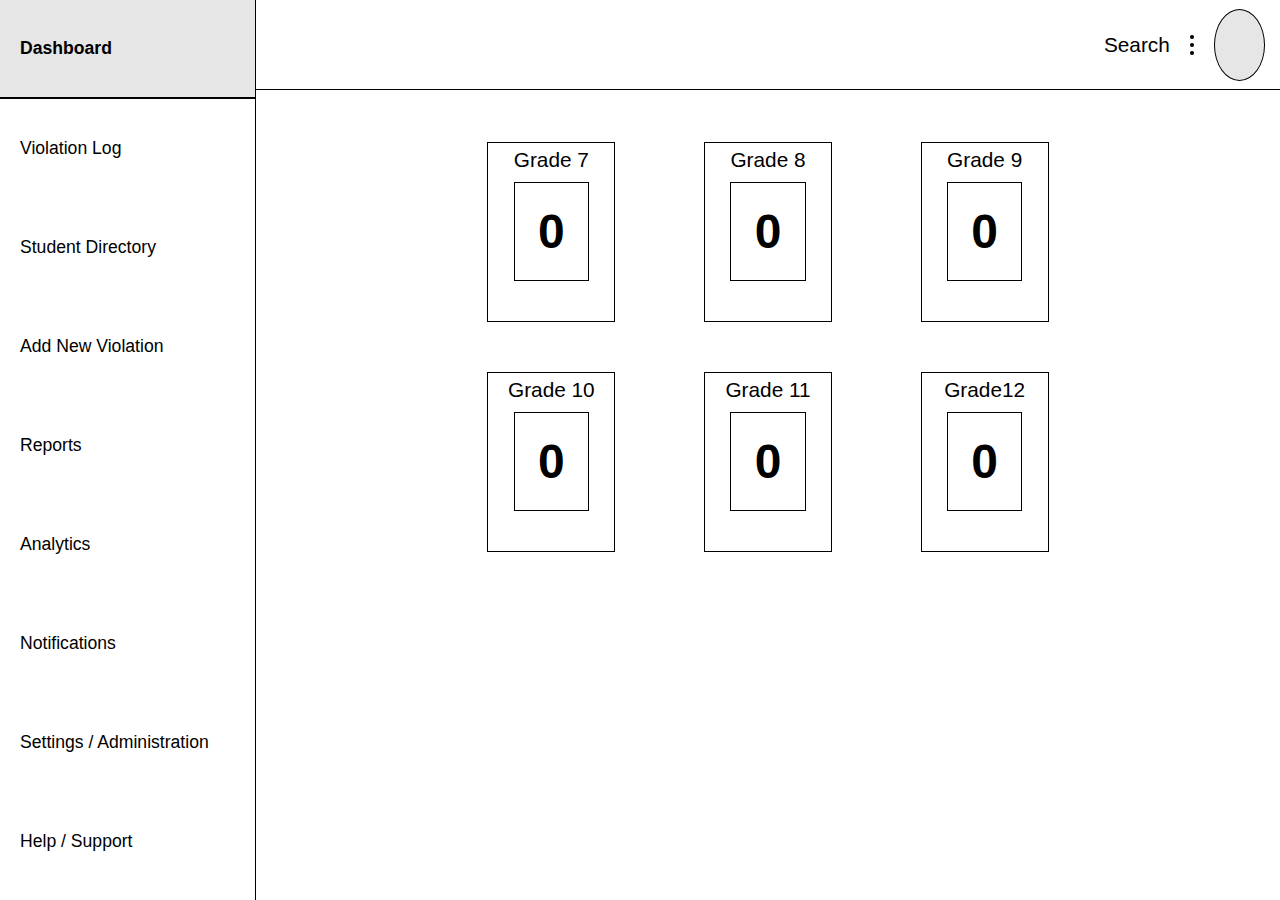
<file: code/index.html>
<!DOCTYPE html>
<html lang="en">
  <head>
    <meta charset="UTF-8" />
    <meta
      name="viewport"
      content="width=device-width, initial-scale=1.0, maximum-scale=1.0, user-scalable=no"
    />
    <link rel="stylesheet" href="css/style.css" />
    <title>Document</title>
  </head>
  <body>
    <nav class="navbar">
      <ul class="navbar__menu">
        <li class="navbar__items">
          <a href="index.html" class="navbar__links"> dashboard </a>
        </li>
        <li class="navbar__items">
          <a href="violationLog.html" class="navbar__links">violation log</a>
        </li>
        <li class="navbar__items">
          <a href="studentDirectory.html" class="navbar__links"
            >student directory</a
          >
        </li>
        <li class="navbar__items">
          <a href="addNewViolation.html" class="navbar__links"
            >add new violation</a
          >
        </li>
        <li class="navbar__items">
          <a href="reports.html" class="navbar__links">reports</a>
        </li>
        <li class="navbar__items">
          <a href="analytics.html" class="navbar__links">analytics</a>
        </li>
        <li class="navbar__items">
          <a href="notifications.html" class="navbar__links">notifications</a>
        </li>
        <li class="navbar__items">
          <a href="settings.html" class="navbar__links"
            >settings / administration</a
          >
        </li>
        <li class="navbar__items">
          <a href="support.html" class="navbar__links">help / support</a>
        </li>
      </ul>
    </nav>
    <nav class="secondary__navbar">
      <div class="option--menu__container">
        <span class="option-menu"></span>
        <span class="option-menu"></span>
        <span class="option-menu"></span>
        <span class="options-tooltip">more options</span>
      </div>
      <div class="user__profile">
        <span class="account-tooltip">account</span>
      </div>
      <label for="search-bar" class="search">Search</label>
      <input type="search" name="" id="search-bar" placeholder="Search" />
    </nav>
    <!--user profile menu-->
    <ul class="mini--menu__container">
      <li class="mini--menu__items">
        <a href="" class="mini--menu__links">profile</a>
      </li>
      <li class="mini--menu__items">
        <a href="" class="mini--menu__links">settings</a>
      </li>
      <li class="mini--menu__items">
        <a href="" class="mini--menu__links">notifications</a>
      </li>
      <li class="mini--menu__items">
        <a href="" class="mini--menu__links">log out</a>
      </li>
      <li class="mini--menu__items">
        <a href="" class="mini--menu__links">switch user</a>
      </li>
    </ul>
    <!--option menu-->
    <ul class="menu__container">
      <li class="option-menu-items">
        <label class="label-for-menu" for="remove-border"
          >remove table border</label
        >
        <input
          type="checkbox"
          class="option-box"
          id="remove-border"
          name="table-layout-checkbox"
        />
      </li>
      <li class="option-menu-items">
        <label class="label-for-menu" for="bottom-border"
          >bottom-border table</label
        >
        <input
          type="checkbox"
          class="option-box"
          id="bottom-border"
          name="table-layout-checkbox"
        />
      </li>
      <li class="option-menu-items">
        <label class="label-for-menu" for="default-layout"
          >default table layout</label
        >
        <input
          type="checkbox"
          class="option-box"
          id="default-layout"
          name="table-layout-checkbox"
        />
      </li>
      <li class="option-menu-items">
        <label class="label-for-menu" for="hover-data">hover style 1</label>
        <input
          type="checkbox"
          class="option-box"
          id="hover-data"
          name="table-hover-style"
        />
      </li>
      <li class="option-menu-items">
        <label class="label-for-menu" for="hover-row">hover style 2</label>
        <input
          type="checkbox"
          class="option-box"
          id="hover-row"
          name="table-hover-style"
        />
      </li>
      <li class="option-menu-items">
        <label class="label-for-menu" for="horizontal-row-zebra-stripe"
          >zebra-style 1</label
        >
        <input
          type="checkbox"
          name="zebra-stripe"
          class="option-box"
          id="horizontal-row-zebra-stripe"
        />
      </li>
      <li class="option-menu-items">
        <label class="label-for-menu" for="vertical-row-zebra-stripe"
          >zebra-style 2</label
        >
        <input
          type="checkbox"
          name="zebra-stripe"
          class="option-box"
          id="vertical-row-zebra-stripe"
        />
      </li>
      <li class="option-menu-items">
        <label class="label-for-menu" for="horizontal-zebra-stripe"
          >zebra-style 3</label
        >
        <input
          type="checkbox"
          name="zebra-stripe"
          class="option-box"
          id="horizontal-zebra-stripe"
        />
      </li>
      <li class="option-menu-items">
        <label class="label-for-menu" for="vertical-zebra-stripe"
          >zebra-style 4</label
        >
        <input
          type="checkbox"
          name="zebra-stripe"
          class="option-box"
          id="vertical-zebra-stripe"
        />
      </li>
    </ul>
    <!--Dashboard section-->
    <div class="hero--section__container">
      <div class="dashboard__content">
        <div class="overview__section">
          <div class="grade__level--box">
            <p class="grade-level">grade 7</p>
            <div class="violation__container">
              <h2 class="violation-number">0</h2>
            </div>
          </div>
          <div class="grade__level--box">
            <p class="grade-level">grade 8</p>
            <div class="violation__container">
              <h2 class="violation-number">0</h2>
            </div>
          </div>
          <div class="grade__level--box">
            <p class="grade-level">grade 9</p>
            <div class="violation__container">
              <h2 class="violation-number">0</h2>
            </div>
          </div>
          <div class="grade__level--box">
            <p class="grade-level">grade 10</p>
            <div class="violation__container">
              <h2 class="violation-number">0</h2>
            </div>
          </div>
          <div class="grade__level--box">
            <p class="grade-level">grade 11</p>
            <div class="violation__container">
              <h2 class="violation-number">0</h2>
            </div>
          </div>
          <div class="grade__level--box">
            <p class="grade-level">grade12</p>
            <div class="violation__container">
              <h2 class="violation-number">0</h2>
            </div>
          </div>
        </div>
        <!--Table section-->
        <div class="table">
          <div class="exit-btn__container">
            <span class="exit-btn"></span>
            <span class="exit-btn"></span>
          </div>
          <table class="dashboard-table">
            <div class="exit-btn__container">
              <span id="exit-btn"></span>
              <span id="exit-btn"></span>
            </div>
            <caption class="table-title">
              Sample
            </caption>
            <tr class="table-row">
              <th class="table-heading">no.</th>
              <th class="table-heading">uid</th>
              <th class="table-heading">student name</th>
              <th class="table-heading">violation</th>
            </tr>
            <tr class="table-row">
              <td class="table-data">1</td>
              <td class="table-data"></td>
              <td class="table-data"></td>
              <td class="table-data"></td>
            </tr>
            <tr class="table-row">
              <td class="table-data">2</td>
              <td class="table-data"></td>
              <td class="table-data"></td>
              <td class="table-data"></td>
            </tr>
            <tr class="table-row">
              <td class="table-data">3</td>
              <td class="table-data"></td>
              <td class="table-data"></td>
              <td class="table-data"></td>
            </tr>
            <tr class="table-row">
              <td class="table-data">4</td>
              <td class="table-data"></td>
              <td class="table-data"></td>
              <td class="table-data"></td>
            </tr>
            <tr class="table-row">
              <td class="table-data">5</td>
              <td class="table-data"></td>
              <td class="table-data"></td>
              <td class="table-data"></td>
            </tr>
          </table>
        </div>
      </div>
    </div>
    <script src="javascript/script.js"></script>
  </body>
</html>
</file>
<file: code/css/style.css>
* {
    font-family: Arial, Helvetica, sans-serif;
    margin: 0;
    padding: 0;
    box-sizing: border-box;
}

:root {
    --background: #ffffff;
    --fontColor: #000;
    --fontForNav: 1.1rem;
    --navHover: rgba(193, 193, 193, 0.4);
    --navUnderline: #000;
}

/* Navigation bar style */
.navbar {
    position: fixed;
    overflow-y: auto;
    height: 100vh;
    width: 20%;
    background-color: var(--background);
    display: flex;
    flex-direction: column;
    justify-content: center;
    align-items: center;
    z-index: 100;
    border-right: 1px solid black;
}

.navbar__menu {
    display: flex;
    flex-direction: column;
    height: 100%;
    width: 100%;
}

.navbar__items {
    height: 11%;
    list-style: none;
    width: 100%;
}

.navbar__links {
    display: flex;
    padding: 20px;
    text-transform: capitalize;
    color: var(--fontColor);
    text-decoration: none;
    height: 100%;
    align-items: center;
    font-size: var(--fontForNav);
}

.navbar__items:hover {
    background-color: var(--navHover);
}

.navbar__links.active {
    font-weight: bold;
    border-bottom: 2px solid var(--navUnderline);
}

/*secondary navbar*/

.secondary__navbar {
    width: 80%;
    margin-left: 20%;
    border-bottom: 1px solid black;
    height: 10vh;
    position: fixed;
    display: flex;
    align-items: center;
    justify-content: flex-end;
    gap: 1rem;
    z-index: 100;
    background-color: var(--background);
}

.user__profile {
    border: 1px solid #000;
    width: 4vw;
    height: 8vh;
    border-radius: 50%;
    order: 2;
    margin-right: 15px;
    background-color: var(--navHover);
    position: relative;
    cursor: pointer;
}

.account-tooltip{
    visibility: hidden;
    opacity: 0;
    position: absolute;
    top: 4rem;
    right: 0;
    background-color: #1a1a1a;
    text-transform: capitalize;
    text-align: center;
    padding: 8px 18px;
    border-radius: 10px;
    color:#fff;
    font-size: 0.8rem;
}

.user__profile:hover .account-tooltip{
    visibility: visible;
    opacity: 1;
    transition-delay: 1s;
  }

.option--menu__container {
    order: 2;
    cursor: pointer;
    position: relative;
}

.options-tooltip{
    visibility: hidden;
    position: absolute;
    left: 50%;
    transform: translate(-50%);
    top: 3rem;
    background-color: #1a1a1a;
    text-transform: capitalize;
    text-align: center;
    padding: 8px 18px;
    border-radius: 10px;
    color:#fff;
    font-size: 0.8rem;
    white-space: nowrap;
    opacity: 0;
}  

.option--menu__container:hover .options-tooltip{
    visibility: visible;
    opacity: 1;
    transition-delay: 1s;
}

.option-menu {
    height: 4px;
    width: 4px;
    background-color: #000;
    margin: 4px;
    display: block;
    border-radius: 50%;
    transition: all 0.35s ease;
}

.option--menu__container.is-active .option-menu:nth-child(2) {
    opacity: 0;
}

.option--menu__container.is-active .option-menu:nth-child(1) {
    width: 25px;
    transform: translateY(8px) rotate(45deg);
    border-radius: 0;
}

.option--menu__container.is-active .option-menu:nth-child(3) {
    transform: translateY(-8px) rotate(-45deg);
    width: 25px;
    border-radius: 0;
}

.search {
    font-size: 1.3rem;
    order: 1;
    cursor: pointer;
    right: 50%;
}

#search-bar {
    all: unset;
    display: none;
    border-bottom: 1px solid #000;
    font-style: italic;
    font-size: 1rem;
}

#search-bar.active {
    display: block;
}

.menu__container {
    position: fixed;
    height: 100vh;
    width: 15vw;
    top: 10vh;
    border-left: 1px solid black;
    right: -1000px;
    z-index: -1;
    opacity: 0;
    background-color: var(--background);
    transition: all 0.35s ease;
    overflow-y: auto;
}

.option-menu-items {
    width: 100%;
    height: 2rem;
    align-items: center;
    display: flex;
    gap: 1rem;
    transition: all 0.1s ease;
    flex-direction: row-reverse;
    justify-content: flex-end;
    padding: 0 0 0 5px;
}

.label-for-menu {
    font-size: 1rem;
    text-transform: capitalize;
    z-index: 1;
    word-wrap: nowrap;
    cursor: pointer;
}

.option-box {
    height: 1rem;
    width: 1rem;
    cursor: pointer;
}

.menu__container.active {
    z-index: 100;
    opacity: 1;
    right: 0;
}

.option-menu-items:hover {
    background-color: var(--navHover);
}

/*mini-menu style*/
.mini--menu__container{
    position: absolute;
    background-color: var(--background);
    width: 15vw;
    height: 30vh;
    right: 1%;
    display: flex;
    flex-direction: column;
    align-items: flex-start;
    justify-content: flex-start;
    border-radius: 10px;
    box-shadow: 1px 1px 8px rgba(0, 0, 0, 0.3), -1px -1px 8px rgba(0, 0, 0, 0.3);
    padding: 0.5rem 0.5rem;
    gap: 2px;
    z-index: -1;
    opacity: 1;
    top: -1000px;
    transition: all 0.2s ease;
}  

.mini--menu__items{
    list-style: none;
    height: auto;
    width: 100%;
    border-radius: 10px;
    overflow: hidden;
    display: flex;
    align-items: center;
}

.mini--menu__links{
    display: block;
    text-decoration: none;
    font-size: 1.3rem;
    text-transform: capitalize;
    color:var(--fontColor);
    width: 100%;
    padding: 0.6rem;
}

.mini--menu__container.show{
    z-index: 112;
    opacity: 1;
    top: 10vh;
}

.mini--menu__items:hover{
    background-color: var(--navHover);
}

/* Dashboard style */
.hero--section__container{
    margin-left: 20%;
    display: grid;
    width: 80%;
    height: 90vh;
    z-index: 100;
    justify-content: center;
    gap: 0;
    background-color: var(--background);
    position: fixed;
    bottom: 0;
    z-index: -1;
}

.dashboard__content {
    overflow-y: auto;
    background-color: var(--background);
    width: 80vw;
    padding: 2rem;
    display: flex;
    flex-direction: column;
    gap: 1rem;
    height: 90vh;
}

.overview__section {
    display: grid;
    grid-template-columns: repeat(3, 1fr);
    place-items: center;
    width: 50vw;
    align-self: center;
    gap: 10px 10px;
    height: 50vh;
}

.grade__level--box {
    height: 20vh;
    width: 10vw;
    border: 1px solid #000;
    display: flex;
    flex-direction: column;
    align-items: center;
    padding: 5px 0 40px 0;
    gap: 10px;
    opacity: 1;
    transition: all 0.2s ease;
}

.grade-level {
    text-transform: capitalize;
    font-size: 1.3rem;
    word-wrap: nowrap;
}

.violation__container {
    border: 1px solid black;
    width: 60%;
    height: 100%;
    display: flex;
    align-items: center;
    justify-content: center;
}

.violation-number {
    font-size: 3rem;
}

.grade__level--box:hover {
    transform: scale(1.02, 1.02);
    transition: all 0.2s ease;
    cursor: pointer;
    background-color: var(--navHover);
}

.grade__level--box.active {
    background-color: var(--navHover);
    transform: scale(1.02, 1.02);
}

/* Table section */
.table {
    border: 1px solid transparent;
    padding: 1rem 1rem 5rem 1rem;
    position: relative;
}

.exit-btn__container {
    height: auto;
    width: 25px;
    position: absolute;
    right: 5px;
    top: 0;
    display: none;
    cursor: pointer;
}

.exit-btn {
    width: 25px;
    display: inherit;
    height: 3px;
    margin: 13px 0;
    background-color: #000;
}

.exit-btn:nth-child(1) {
    transform: translateY(8px) rotate(45deg);
}

.exit-btn:nth-child(2) {
    transform: translateY(-8px) rotate(-45deg);
}

.dashboard-table,
.table-heading,
.table-data {
    border-collapse: collapse;
}

.dashboard-table {
    height: 100%;
    width: 100%;
    margin: auto;
    opacity: 0;
    z-index: -1;
    border: 1px solid black;
    overflow-y: auto;
}

.table-title {
    font-size: 2rem;
    text-transform: capitalize;
}

.table-heading {
    font-size: 1.3rem;
    text-transform: capitalize;
}

.table-data {
    font-size: 1rem;
    text-align: center;
    text-transform: capitalize;
}

.dashboard-table.appear {
    opacity: 1;
    z-index: 1;
}

/*zebra stripe css*/
.dashboard-table.vertical-row-stripe .table-row:nth-child(odd){
    background-color: var(--navHover);
}
.dashboard-table.horizontal-row-stripe .table-row:nth-child(even){
    background-color: var(--navHover);
}

.dashboard-table.vertical-stripe .table-data:nth-child(odd){
    background-color: var(--navHover);
}

.dashboard-table.horizontal-stripe .table-data:nth-child(even){
    background-color: var(--navHover);
}

.violationlog__table.verti-row-stripe .table-row:nth-child(odd){
    background-color: var(--navHover);
}
.violationlog__table.hori-row-stripe .table-row:nth-child(even){
    background-color: var(--navHover);
}

.violationlog__table.verti-stripe .table-data:nth-child(odd){
    background-color: var(--navHover);
}

.violationlog__table.hori-stripe .table-data:nth-child(even){
    background-color: var(--navHover);
}

/* ---------------- Violation Log --------------- */
.violationlog--table__container{
    width: 78vw;
    display: flex;
    align-items: flex-start;
    justify-content: center;
    overflow-y: auto;
    height: 100%;
}

.violationlog__table{
    width: 100%;
    border-collapse: collapse;
}

.violationlog__caption{
    font-size: 2rem;
}

.violationlog__table .table-heading{
    font-size: 1rem;
}

.violationlog__table .table-data{
    width: calc(10%);
    height: 5vh;
    white-space: wrap;
}
</file>
